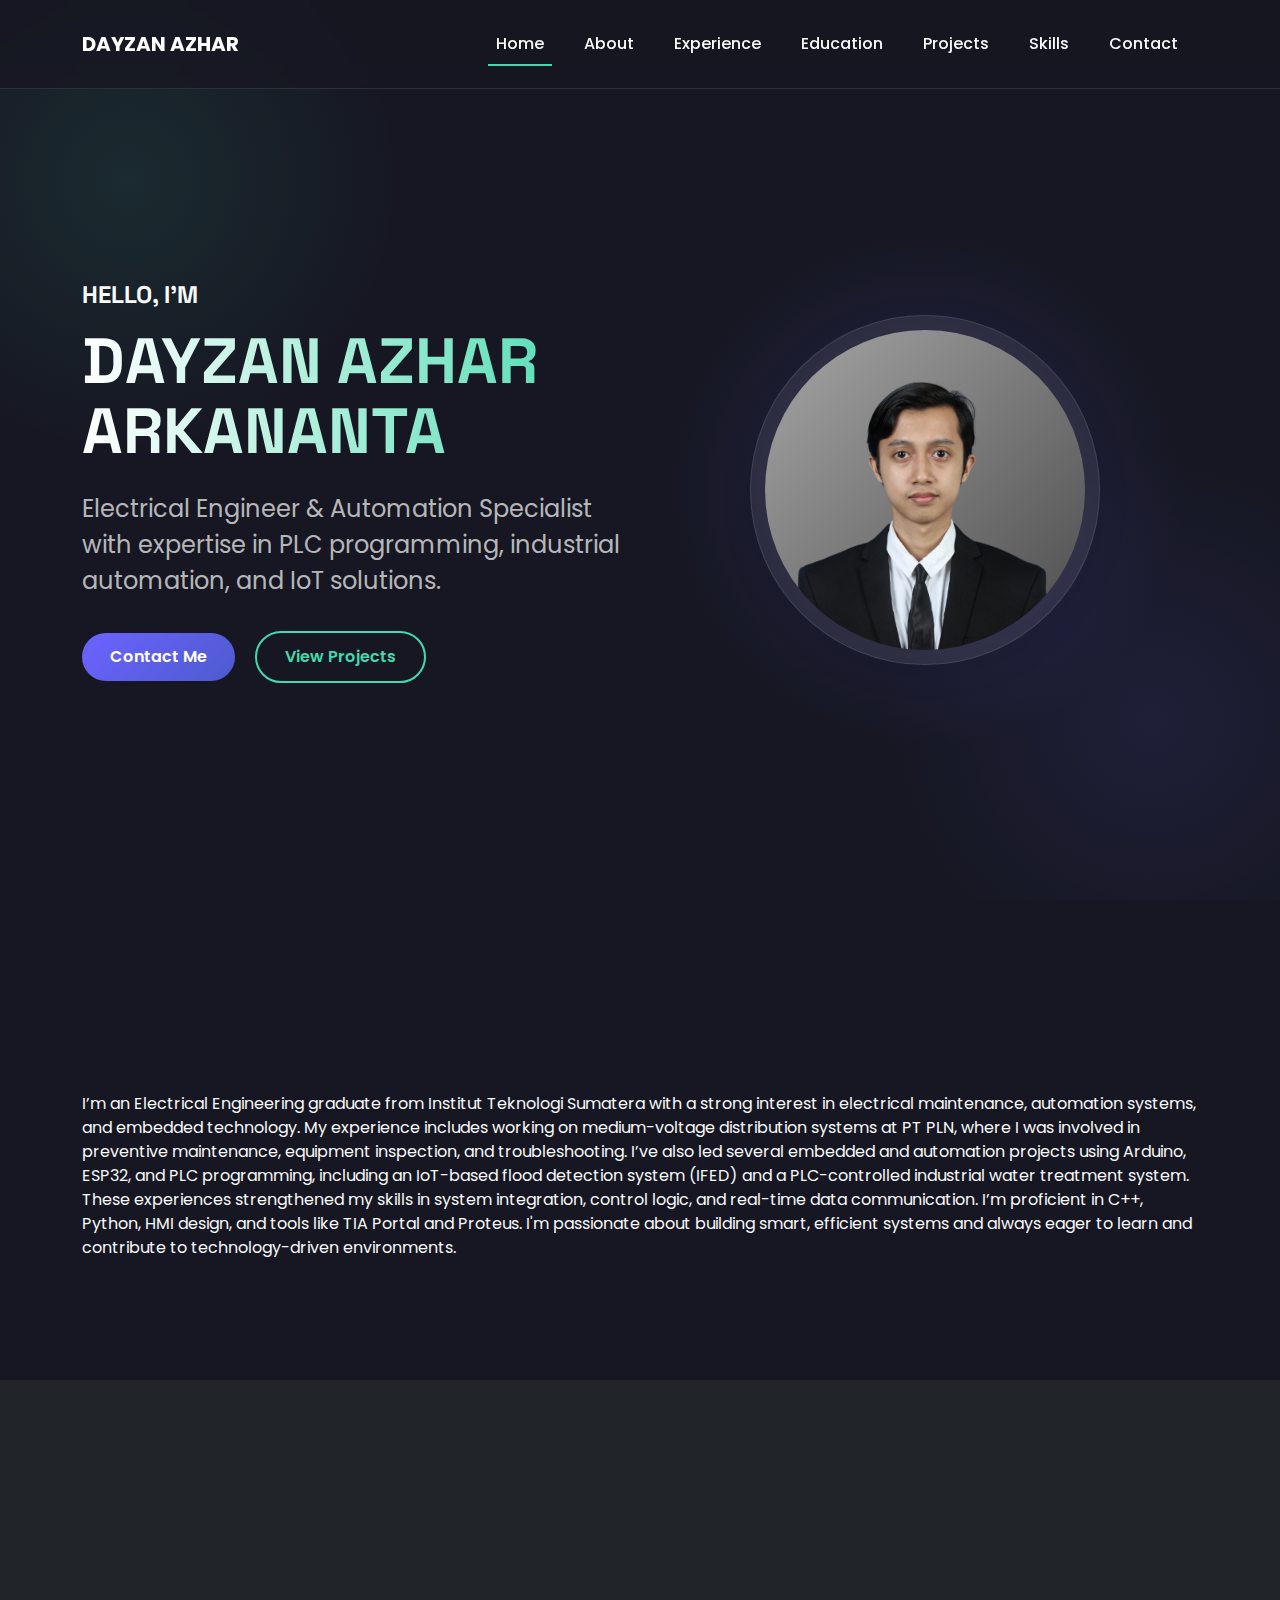
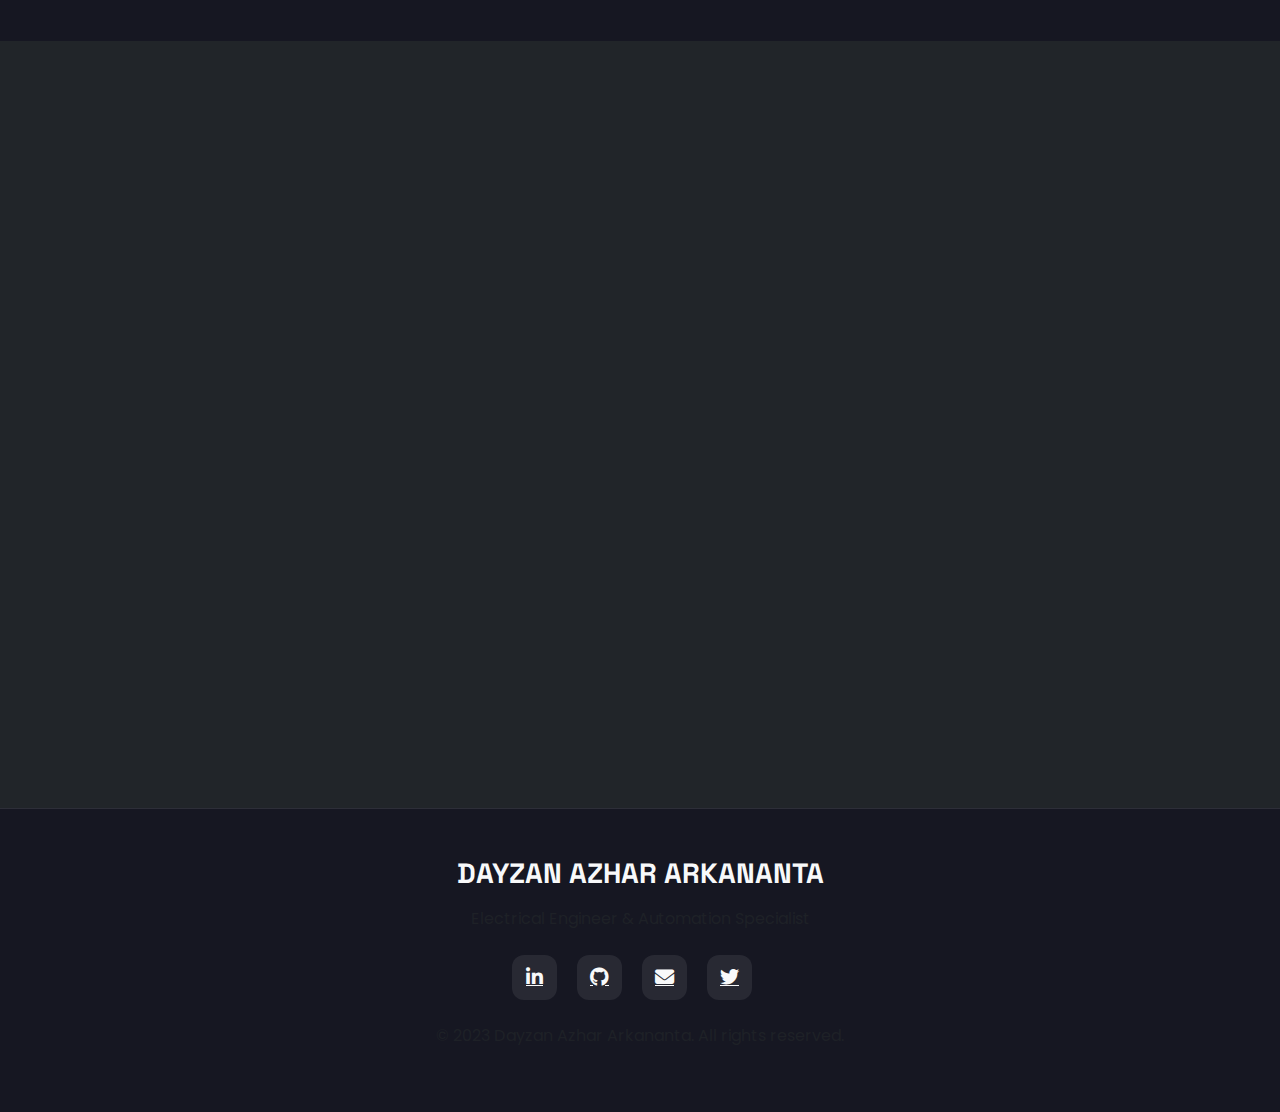
<file: index.html>
<!DOCTYPE html>
<html lang="en">

<head>
    <meta charset="UTF-8">
    <meta name="viewport" content="width=device-width, initial-scale=1.0">
    <title>Dayzan Azhar Arkananta | Electrical Maintenance Technician, Control Systems & Automation, and Embedded
        Systems Engineer</title>
    <!-- Bootstrap CSS -->
    <link href="https://cdn.jsdelivr.net/npm/bootstrap@5.3.0/dist/css/bootstrap.min.css" rel="stylesheet">
    <!-- Font Awesome -->
    <link rel="stylesheet" href="https://cdnjs.cloudflare.com/ajax/libs/font-awesome/6.4.0/css/all.min.css">
    <!-- Google Fonts -->
    <link
        href="https://fonts.googleapis.com/css2?family=Poppins:wght@300;400;500;600;700&family=Space+Grotesk:wght@400;500;700&display=swap"
        rel="stylesheet">
    <link rel="stylesheet" href="style.css">
</head>

<body>
    <!-- Navigation -->
    <nav class="navbar navbar-expand-lg navbar-dark fixed-top">
        <div class="container">
            <a class="navbar-brand fw-bold" href="#">DAYZAN <span class="text-accent">AZHAR</span></a>
            <button class="navbar-toggler" type="button" data-bs-toggle="collapse" data-bs-target="#navbarNav">
                <span class="navbar-toggler-icon"></span>
            </button>
            <div class="collapse navbar-collapse" id="navbarNav">
                <ul class="navbar-nav ms-auto">
                    <li class="nav-item">
                        <a class="nav-link active" href="#home">Home</a>
                    </li>
                    <li class="nav-item">
                        <a class="nav-link" href="#about">About</a>
                    </li>
                    <li class="nav-item">
                        <a class="nav-link" href="#experience">Experience</a>
                    </li>
                    <li class="nav-item">
                        <a class="nav-link" href="#education">Education</a>
                    </li>
                    <li class="nav-item">
                        <a class="nav-link" href="#projects">Projects</a>
                    </li>
                    <li class="nav-item">
                        <a class="nav-link" href="#skills">Skills</a>
                    </li>
                    <li class="nav-item">
                        <a class="nav-link" href="#contact">Contact</a>
                    </li>
                </ul>
            </div>
        </div>
    </nav>

    <!-- Hero Section -->
    <section id="home" class="hero-section">
        <div class="container">
            <div class="row align-items-center">
                <div class="col-lg-6">
                    <div class="hero-content">
                        <h4 class="text-accent mb-3">HELLO, I'M</h4>
                        <h1 class="hero-title">DAYZAN AZHAR ARKANANTA</h1>
                        <p class="hero-subtitle">Electrical Engineer & Automation Specialist with expertise in PLC
                            programming, industrial automation, and IoT solutions.</p>
                        <div class="hero-btns">
                            <a href="#contact" class="btn btn-primary">Contact Me</a>
                            <a href="#projects" class="btn btn-outline-light">View Projects</a>
                        </div>
                    </div>
                </div>
                <div class="col-lg-6 d-flex justify-content-center">
                    <div class="hero-img">
                        <div class="glass"
                            style="width: 350px; height: 350px; border-radius: 50%; display: flex; align-items: center; justify-content: center; overflow: hidden;">
                            <div
                                style="width: 320px; height: 320px; background: url('foto/profil.png') center/cover; border-radius: 50%;">
                            </div>
                        </div>
                    </div>
                </div>
            </div>
        </div>
    </section>

    <!-- About Section -->
    <section id="about" class="section">
        <div class="container">
            <h2 class="section-title fade-in">About Me</h2>
            <div class="row">
                <div class="col-lg-12 mb-5 mb-lg-0">
                    <p class="mb-4">I’m an Electrical Engineering graduate from Institut Teknologi Sumatera with a
                        strong interest in electrical maintenance, automation systems, and embedded technology. My
                        experience includes working on medium-voltage distribution systems at PT PLN, where I was
                        involved in preventive maintenance, equipment inspection, and troubleshooting.

                        I’ve also led several embedded and automation projects using Arduino, ESP32, and PLC
                        programming, including an IoT-based flood detection system (IFED) and a PLC-controlled
                        industrial water treatment system. These experiences strengthened my skills in system
                        integration, control logic, and real-time data communication.

                        I’m proficient in C++, Python, HMI design, and tools like TIA Portal and Proteus. I'm passionate
                        about building smart, efficient systems and always eager to learn and contribute to
                        technology-driven environments.
                    </p>
                </div>
            </div>
        </div>
    </section>

    <!-- Experience Section -->
    <section id="experience" class="section bg-dark">
        <div class="container">
            <h2 class="section-title fade-in">Professional Experience</h2>
            <div class="experience-container">
                <!-- Experience 1 -->
                <div class="fade-in">
                    <div class="glass experience-card card-3d">
                        <img src="foto/prima_pakuan.jpg" alt="PT PLN" class="experience-img">
                        <div class="experience-body">
                            <h3 class="text-accent">Electricity Distribution Staff (Internship)</h3>
                            <p class="experience-date text-accent">Jun 2022 - Jul 2022</p>
                            <h4>PT PLN (PERSERO) ULP Prima Pakuan</h4>
                            <ul class="mt-3">
                                <li>Assisted in preventive and corrective maintenance of medium-voltage (20 kV) power
                                    systems</li>
                                <li>Participated in project implementation phases such as installation, trial, and
                                    commissioning</li>
                                <li>Conducted detailed electrical troubleshooting and system calibration</li>
                            </ul>
                        </div>
                    </div>
                </div>

                <!-- Experience 2 -->
                <div class="fade-in">
                    <div class="glass experience-card card-3d">
                        <img src="foto/PJU.JPG" alt="PT PLN" class="experience-img">
                        <div class="experience-body">
                            <h3 class="text-accent">Surveyor Consultant</h3>
                            <p class="experience-date text-accent">Jun 2023 - Aug 2023</p>
                            <h4>PT PLN (PERSERO) UP3 Tanjung Karang</h4>
                            <ul class="mt-3">
                                <li>Inspected and documented over 100 electrical infrastructures daily</li>
                                <li>Performed data analysis using Microsoft Excel to assess energy consumption</li>
                                <li>Worked within cross-functional teams to support system upgrades</li>
                            </ul>
                        </div>
                    </div>
                </div>
            </div>
        </div>
    </section>

    <!-- Education Section -->
    <section id="education" class="section">
        <div class="container">
            <h2 class="section-title fade-in">Education</h2>
            <div class="education-container">
                <!-- Education 1 -->
                <div class="fade-in">
                    <div class="glass education-card card-3d">
                        <img src="foto/sidang_TA.jpg" alt="Institut Teknologi Sumatera" class="education-img">
                        <div class="education-body">
                            <h3 class="text-accent">Bachelor of Electrical Engineering</h3>
                            <h4>Institut Teknologi Sumatera</h4>
                            <p class="mt-3"><i class="fas fa-graduation-cap me-2"></i>GPA: 3.20/4.00</p>
                            <p class="mb-0"><strong>Final Project:</strong> Analysis of Data Communication Efficiency in
                                Integrated Flood Early Detection (IFED) Based on Telegram</p>
                        </div>
                    </div>
                </div>

                <!-- Education 2 -->
                <div class="fade-in">
                    <div class="glass education-card card-3d">
                        <img src="foto/udemy logo.png" alt="Electrical Engineering" class="education-img">
                        <div class="education-body">
                            <h3 class="text-accent">Online Courses:</h3>
                            <li class="mb-3 d-flex align-items-center">
                                <div class="me-3">
                                    <img src="foto/plc logo.webp" alt="PLC Certification" class="rounded-circle"
                                        style="width: 60px; height: 60px; object-fit: cover;">
                                </div>
                                <div>
                                    <h5 class="text-accent">PLC Fundamentals (Level 1)</h5>
                                    <p class="mb-0">Udemy</p>
                                </div>
                            </li>
                            <li class="mb-3 d-flex align-items-center">
                                <div class="me-3">
                                    <img src="foto/plc logo.webp" alt="TIA Portal Certification" class="rounded-circle"
                                        style="width: 60px; height: 60px; object-fit: cover;">
                                </div>
                                <div>
                                    <h5 class="text-accent">TIA Portal Master Project (Level 5)</h5>
                                    <p class="mb-0">Udemy</p>
                                </div>
                            </li>
                            <li class="d-flex align-items-center">
                                <div class="me-3">
                                    <img src="foto/maintainence logo.webp" alt="Electrical Maintenance Certification"
                                        class="rounded-circle" style="width: 60px; height: 60px; object-fit: cover;">
                                </div>
                                <div>
                                    <h5 class="text-accent">Electrical Equipment Maintenance, Testing & Troubleshooting
                                    </h5>
                                    <p class="mb-0">Udemy</p>
                                </div>
                            </li>
                        </div>
                    </div>
                </div>
            </div>
        </div>
    </section>

    <!-- Projects Section -->
    <section id="projects" class="section bg-dark">
        <div class="container">
            <h2 class="section-title fade-in">Featured Projects</h2>
            <div class="row g-4">
                <!-- Project 1 -->
                <div class="col-md-6 col-lg-4 fade-in">
                    <div class="project-card glass card-3d">
                        <div id="projectCarousel1" class="carousel slide" data-bs-ride="carousel">
                            <div class="carousel-indicators">
                                <button type="button" data-bs-target="#projectCarousel1" data-bs-slide-to="0"
                                    class="active"></button>
                                <button type="button" data-bs-target="#projectCarousel1" data-bs-slide-to="1"></button>
                                <button type="button" data-bs-target="#projectCarousel1" data-bs-slide-to="2"></button>
                            </div>
                            <div class="carousel-inner">
                                <div class="carousel-item active">
                                    <img src="foto/HMI_conveyor1.png" class="d-block w-100 project-img"
                                        alt="Conveyor System">
                                </div>
                                <div class="carousel-item">
                                    <img src="foto/HMI_conveyor2.png" class="d-block w-100 project-img"
                                        alt="Conveyor System Detail">
                                </div>
                                <div class="carousel-item">
                                    <img src="foto/HMI_conveyor3.png" class="d-block w-100 project-img"
                                        alt="Conveyor Control Panel">
                                </div>
                            </div>
                        </div>
                        <div class="project-content p-4">
                            <h3 class="text-accent">Automated Conveyor Control System</h3>
                            <div class="tech-tags mb-3">
                                <span class="tech-badge">PLC</span>
                                <span class="tech-badge">HMI</span>
                                <span class="tech-badge">Automation</span>
                            </div>
                            <p class="project-desc">Created a color and weight-based item sorting system using proximity
                                sensors, servo motors, and PLC logic. Visualized control system via HMI simulation.</p>
                            <a href="https://github.com/DayzanAzhar/Automation/blob/main/Automatic%20Conveyor%20System/README.md"
                                class="btn btn-sm btn-outline-accent mt-3">View Details</a>
                        </div>
                    </div>
                </div>

                <!-- Project 2 -->
                <div class="col-md-6 col-lg-4 fade-in">
                    <div class="project-card glass card-3d">
                        <div id="projectCarousel2" class="carousel slide" data-bs-ride="carousel">
                            <div class="carousel-indicators">
                                <button type="button" data-bs-target="#projectCarousel2" data-bs-slide-to="0"
                                    class="active"></button>
                                <button type="button" data-bs-target="#projectCarousel2" data-bs-slide-to="1"></button>
                                <button type="button" data-bs-target="#projectCarousel2" data-bs-slide-to="2"></button>
                            </div>
                            <div class="carousel-inner">
                                <div class="carousel-item active">
                                    <img src="foto/HMI_Water1.png" class="d-block w-100 project-img"
                                        alt="Water Treatment System">
                                </div>
                                <div class="carousel-item">
                                    <img src="foto/HMI_Water2.png" class="d-block w-100 project-img"
                                        alt="Water Treatment Panel">
                                </div>
                                <div class="carousel-item">
                                    <img src="foto/HMI_Water3.png" class="d-block w-100 project-img"
                                        alt="Water Treatment Panel">
                                </div>
                            </div>
                        </div>
                        <div class="project-content p-4">
                            <h3 class="text-accent">Water Treatment Control System</h3>
                            <div class="tech-tags mb-3">
                                <span class="tech-badge">PLC</span>
                                <span class="tech-badge">CX Programmer</span>
                                <span class="tech-badge">Sensors</span>
                            </div>
                            <p class="project-desc">Designed a PLC-based system to monitor and control pH levels,
                                chemical dosing, and tank levels using CX Programmer and CX Designer. Integrated HMI for
                                operator interaction and real-time visualization.</p>
                            <a href="https://github.com/DayzanAzhar/Automation/blob/main/Water%20Treatment%20Control%20System/README.md"
                                class="btn btn-sm btn-outline-accent mt-3">View Details</a>
                        </div>
                    </div>
                </div>

                <!-- Project 3 -->
                <div class="col-md-6 col-lg-4 fade-in">
                    <div class="project-card glass card-3d">
                        <div id="projectCarousel3" class="carousel slide" data-bs-ride="carousel">
                            <div class="carousel-indicators">
                                <button type="button" data-bs-target="#projectCarousel3" data-bs-slide-to="0"
                                    class="active"></button>
                                <button type="button" data-bs-target="#projectCarousel3" data-bs-slide-to="1"></button>
                                <button type="button" data-bs-target="#projectCarousel3" data-bs-slide-to="2"></button>
                            </div>
                            <div class="carousel-inner">
                                <div class="carousel-item active">
                                    <img src="foto/IFED1.jpg" class="d-block w-100 project-img"
                                        alt="Flood Detection System">
                                </div>
                                <div class="carousel-item">
                                    <img src="foto/IFED2.JPG" class="d-block w-100 project-img" alt="Flood Sensor">
                                </div>
                                <div class="carousel-item">
                                    <img src="foto/IFED3.jpg" class="d-block w-100 project-img" alt="Flood Monitoring">
                                </div>
                            </div>
                        </div>
                        <div class="project-content p-4">
                            <h3 class="text-accent">Flood Early Detection System</h3>
                            <div class="tech-tags mb-3">
                                <span class="tech-badge">Arduino</span>
                                <span class="tech-badge">IoT</span>
                                <span class="tech-badge">Telegram API</span>
                            </div>
                            <p class="project-desc">Developed a smart flood monitoring prototype using ESP32, ultrasonic
                                sensors, and Telegram API. Focused on data transmission efficiency and power
                                consumption. Enabled remote monitoring with real-time alerts. Ideal for rural or
                                disaster-prone areas.</p>
                            <a href="https://github.com/DayzanAzhar/Automation/blob/main/Water%20Treatment%20Control%20System/README.md"
                                class="btn btn-sm btn-outline-accent mt-3">View Details</a>
                        </div>
                    </div>
                </div>
            </div>

            <div class="text-center mt-5 fade-in">
                <a href="https://github.com/DayzanAzhar/Automation" target="_blank" class="btn btn-primary">
                    <i class="fab fa-github me-2"></i>View All Projects on GitHub
                </a>
            </div>
        </div>
    </section>

    <!-- Skills Section -->
    <section id="skills" class="section">
        <div class="container">
            <h2 class="section-title fade-in">Skills & Expertise</h2>
            <div class="row">
                <!-- Technical Skills -->
                <div class="col-md-4 mb-4 fade-in">
                    <div class="glass skill-category card-3d">
                        <h3 class="text-accent mb-4"><i class="fas fa-cogs me-2"></i>Technical Skills</h3>
                        <div class="skill-item">
                            <div class="skill-name">
                                <span>PLC Programming</span>
                                <span>95%</span>
                            </div>
                            <div class="skill-bar">
                                <div class="skill-progress" style="width: 95%"></div>
                            </div>
                        </div>
                        <div class="skill-item">
                            <div class="skill-name">
                                <span>Industrial Automation</span>
                                <span>90%</span>
                            </div>
                            <div class="skill-bar">
                                <div class="skill-progress" style="width: 90%"></div>
                            </div>
                        </div>
                        <div class="skill-item">
                            <div class="skill-name">
                                <span>Electronic Troubleshooting</span>
                                <span>92%</span>
                            </div>
                            <div class="skill-bar">
                                <div class="skill-progress" style="width: 92%"></div>
                            </div>
                        </div>
                        <div class="skill-item">
                            <div class="skill-name">
                                <span>HMI Design</span>
                                <span>88%</span>
                            </div>
                            <div class="skill-bar">
                                <div class="skill-progress" style="width: 88%"></div>
                            </div>
                        </div>
                    </div>
                </div>

                <!-- Tools & Technologies -->
                <div class="col-md-4 mb-4 fade-in">
                    <div class="glass skill-category card-3d">
                        <h3 class="text-accent mb-4"><i class="fas fa-tools me-2"></i>Tools & Technologies</h3>
                        <div class="skill-item">
                            <div class="skill-name">
                                <span>CX Programmer</span>
                                <span>90%</span>
                            </div>
                            <div class="skill-bar">
                                <div class="skill-progress" style="width: 90%"></div>
                            </div>
                        </div>
                        <div class="skill-item">
                            <div class="skill-name">
                                <span>TIA Portal</span>
                                <span>85%</span>
                            </div>
                            <div class="skill-bar">
                                <div class="skill-progress" style="width: 85%"></div>
                            </div>
                        </div>
                        <div class="skill-item">
                            <div class="skill-name">
                                <span>Arduino IDE</span>
                                <span>88%</span>
                            </div>
                            <div class="skill-bar">
                                <div class="skill-progress" style="width: 88%"></div>
                            </div>
                        </div>
                        <div class="skill-item">
                            <div class="skill-name">
                                <span>Python/C++</span>
                                <span>80%</span>
                            </div>
                            <div class="skill-bar">
                                <div class="skill-progress" style="width: 80%"></div>
                            </div>
                        </div>
                    </div>
                </div>

                <!-- Soft Skills -->
                <div class="col-md-4 mb-4 fade-in">
                    <div class="glass skill-category card-3d">
                        <h3 class="text-accent mb-4"><i class="fas fa-brain me-2"></i>Soft Skills</h3>
                        <div class="skill-item">
                            <div class="skill-name">
                                <span>Leadership</span>
                                <span>92%</span>
                            </div>
                            <div class="skill-bar">
                                <div class="skill-progress" style="width: 92%"></div>
                            </div>
                        </div>
                        <div class="skill-item">
                            <div class="skill-name">
                                <span>Problem Solving</span>
                                <span>95%</span>
                            </div>
                            <div class="skill-bar">
                                <div class="skill-progress" style="width: 95%"></div>
                            </div>
                        </div>
                        <div class="skill-item">
                            <div class="skill-name">
                                <span>Teamwork</span>
                                <span>90%</span>
                            </div>
                            <div class="skill-bar">
                                <div class="skill-progress" style="width: 90%"></div>
                            </div>
                        </div>
                        <div class="skill-item">
                            <div class="skill-name">
                                <span>Adaptability</span>
                                <span>93%</span>
                            </div>
                            <div class="skill-bar">
                                <div class="skill-progress" style="width: 93%"></div>
                            </div>
                        </div>
                    </div>
                </div>
            </div>
        </div>
    </section>

    <!-- Contact Section -->
    <section id="contact" class="section bg-dark">
        <div class="container">
            <h2 class="section-title fade-in">Get In Touch</h2>
            <div class="row">
                <div class="col-lg-12 mb-5 mb-lg-0 fade-in">
                    <div class="glass contact-info card-3d">
                        <h3 class="text-accent mb-4 text-center">Contact Information</h3>
                        <div class="row">
                            <!-- Kolom Kiri -->
                            <div class="col-md-6">
                                <div class="contact-item">
                                    <div class="contact-icon">
                                        <i class="fas fa-map-marker-alt"></i>
                                    </div>
                                    <div>
                                        <h5>Location</h5>
                                        <p>Depok, Indonesia</p>
                                    </div>
                                </div>
                                <div class="contact-item">
                                    <div class="contact-icon">
                                        <i class="fas fa-envelope"></i>
                                    </div>
                                    <div>
                                        <h5>Email</h5>
                                        <p>dayzan1906@gmail.com</p>
                                    </div>
                                </div>
                            </div>

                            <!-- Kolom Kanan -->
                            <div class="col-md-6">
                                <div class="contact-item">
                                    <div class="contact-icon">
                                        <i class="fas fa-phone"></i>
                                    </div>
                                    <div>
                                        <h5>Phone</h5>
                                        <p>+62 812-8262-2981</p>
                                    </div>
                                </div>
                                <div class="contact-item">
                                    <div class="contact-icon">
                                        <i class="fab fa-linkedin-in"></i>
                                    </div>
                                    <div>
                                        <h5>LinkedIn</h5>
                                        <a href="https://linkedin.com/in/dayzan-azhar-arkananta" target="_blank"
                                            class="text-white">
                                            linkedin.com/in/dayzan-azhar-arkananta
                                        </a>
                                    </div>
                                </div>
                            </div>
                        </div>
                    </div>
                </div>
            </div>
        </div>
    </section>

    <!-- Footer -->
    <footer class="text-center">
        <div class="container">
            <div class="mb-4">
                <h3 class="mb-3">DAYZAN AZHAR ARKANANTA</h3>
                <p class="text-muted">Electrical Engineer & Automation Specialist</p>
            </div>
            <div class="social-links mb-4">
                <a href="https://linkedin.com/in/dayzan-azhar-arkananta" target="_blank"><i
                        class="fab fa-linkedin-in"></i></a>
                <a href="https://github.com/DayzanAzhar/Automation" target="_blank"><i class="fab fa-github"></i></a>
                <a href="mailto:dayzan1906@gmail.com"><i class="fas fa-envelope"></i></a>
                <a href="#"><i class="fab fa-twitter"></i></a>
            </div>
            <p class="text-muted">&copy; 2023 Dayzan Azhar Arkananta. All rights reserved.</p>
        </div>
    </footer>

    <!-- Bootstrap JS -->
    <script src="https://cdn.jsdelivr.net/npm/bootstrap@5.3.0/dist/js/bootstrap.bundle.min.js"></script>
    <script src="script.js"></script>
</body>

</html>
</file>
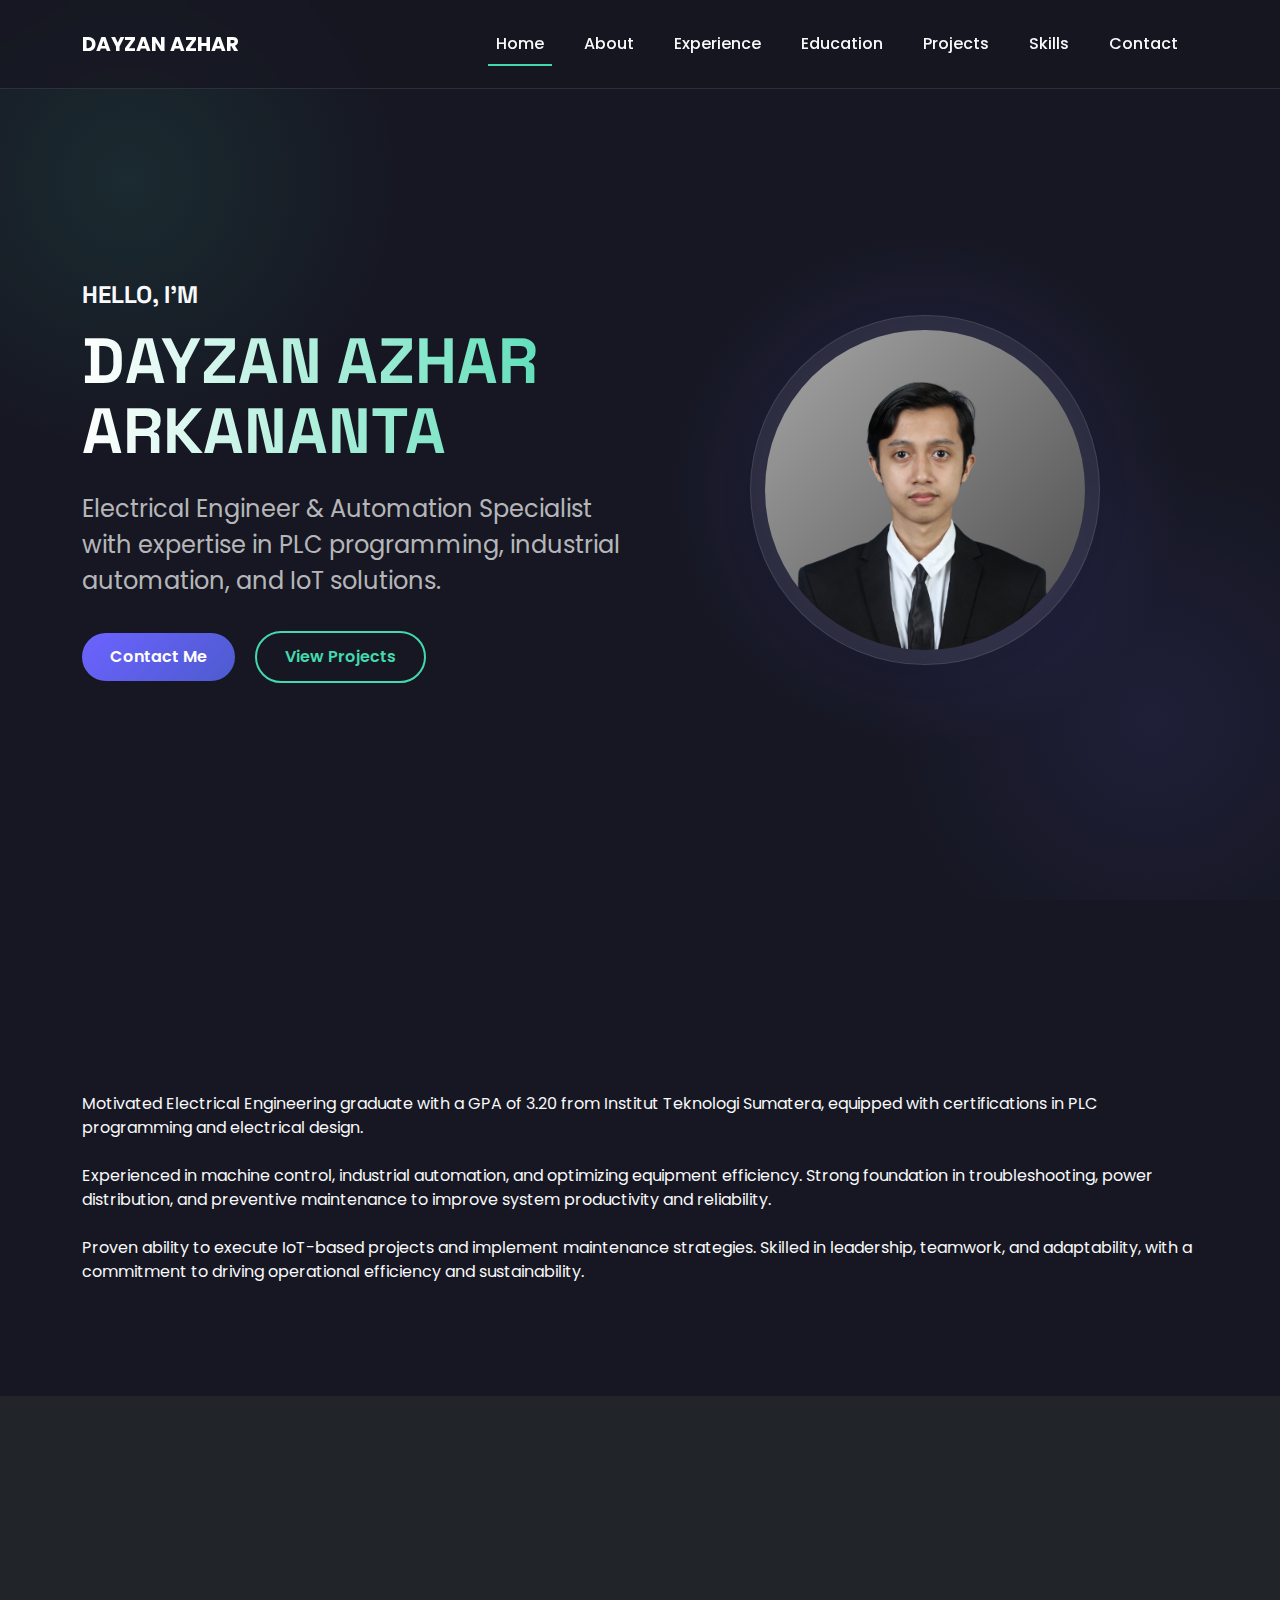
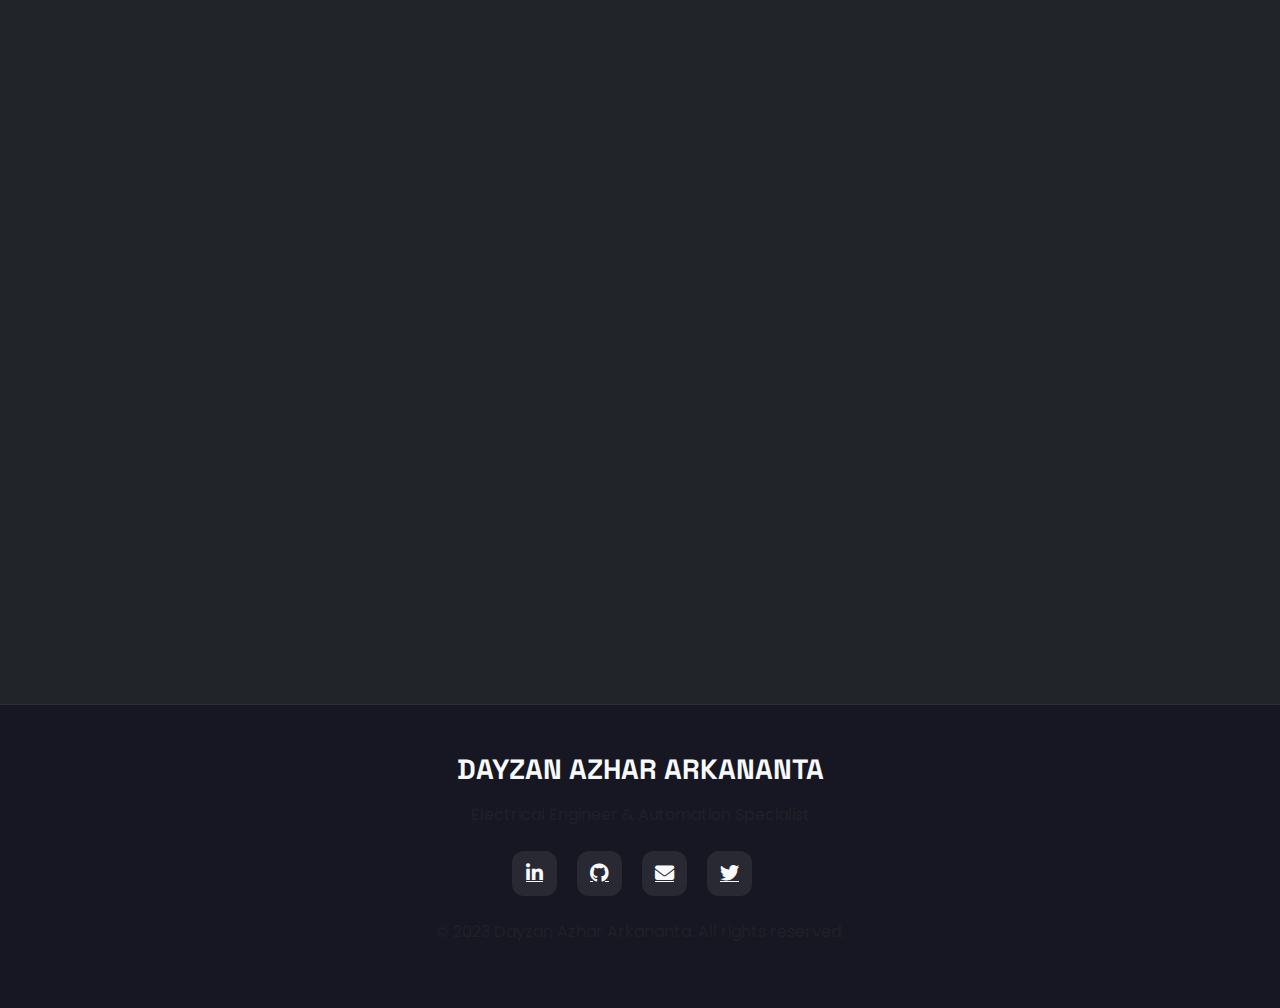
<file: main.html>
<!DOCTYPE html>
<html lang="en">

<head>
    <meta charset="UTF-8">
    <meta name="viewport" content="width=device-width, initial-scale=1.0">
    <title>Dayzan Azhar Arkananta | Electrical Maintenance Technician, Control Systems & Automation, and Embedded
        Systems Engineer</title>
    <!-- Bootstrap CSS -->
    <link href="https://cdn.jsdelivr.net/npm/bootstrap@5.3.0/dist/css/bootstrap.min.css" rel="stylesheet">
    <!-- Font Awesome -->
    <link rel="stylesheet" href="https://cdnjs.cloudflare.com/ajax/libs/font-awesome/6.4.0/css/all.min.css">
    <!-- Google Fonts -->
    <link
        href="https://fonts.googleapis.com/css2?family=Poppins:wght@300;400;500;600;700&family=Space+Grotesk:wght@400;500;700&display=swap"
        rel="stylesheet">
    <link rel="stylesheet" href="style.css">
</head>

<body>
    <!-- Navigation -->
    <nav class="navbar navbar-expand-lg navbar-dark fixed-top">
        <div class="container">
            <a class="navbar-brand fw-bold" href="#">DAYZAN <span class="text-accent">AZHAR</span></a>
            <button class="navbar-toggler" type="button" data-bs-toggle="collapse" data-bs-target="#navbarNav">
                <span class="navbar-toggler-icon"></span>
            </button>
            <div class="collapse navbar-collapse" id="navbarNav">
                <ul class="navbar-nav ms-auto">
                    <li class="nav-item">
                        <a class="nav-link active" href="#home">Home</a>
                    </li>
                    <li class="nav-item">
                        <a class="nav-link" href="#about">About</a>
                    </li>
                    <li class="nav-item">
                        <a class="nav-link" href="#experience">Experience</a>
                    </li>
                    <li class="nav-item">
                        <a class="nav-link" href="#education">Education</a>
                    </li>
                    <li class="nav-item">
                        <a class="nav-link" href="#projects">Projects</a>
                    </li>
                    <li class="nav-item">
                        <a class="nav-link" href="#skills">Skills</a>
                    </li>
                    <li class="nav-item">
                        <a class="nav-link" href="#contact">Contact</a>
                    </li>
                </ul>
            </div>
        </div>
    </nav>

    <!-- Hero Section -->
    <section id="home" class="hero-section">
        <div class="container">
            <div class="row align-items-center">
                <div class="col-lg-6">
                    <div class="hero-content">
                        <h4 class="text-accent mb-3">HELLO, I'M</h4>
                        <h1 class="hero-title">DAYZAN AZHAR ARKANANTA</h1>
                        <p class="hero-subtitle">Electrical Engineer & Automation Specialist with expertise in PLC
                            programming, industrial automation, and IoT solutions.</p>
                        <div class="hero-btns">
                            <a href="#contact" class="btn btn-primary">Contact Me</a>
                            <a href="#projects" class="btn btn-outline-light">View Projects</a>
                        </div>
                    </div>
                </div>
                <div class="col-lg-6 d-flex justify-content-center">
                    <div class="hero-img">
                        <div class="glass"
                            style="width: 350px; height: 350px; border-radius: 50%; display: flex; align-items: center; justify-content: center; overflow: hidden;">
                            <div
                                style="width: 320px; height: 320px; background: url('foto/profil.png') center/cover; border-radius: 50%;">
                            </div>
                        </div>
                    </div>
                </div>
            </div>
        </div>
    </section>

    <!-- About Section -->
    <section id="about" class="section">
        <div class="container">
            <h2 class="section-title fade-in">About Me</h2>
            <div class="row">
                <div class="col-lg-12 mb-5 mb-lg-0">
                    <p class="mb-4">Motivated Electrical Engineering graduate with a GPA of 3.20 from Institut
                        Teknologi Sumatera, equipped with certifications in PLC programming and electrical design.
                    </p>
                    <p class="mb-4">Experienced in machine control, industrial automation, and optimizing equipment
                        efficiency. Strong foundation in troubleshooting, power distribution, and preventive
                        maintenance to improve system productivity and reliability.</p>
                    <p>Proven ability to execute IoT-based projects and implement maintenance strategies. Skilled in
                        leadership, teamwork, and adaptability, with a commitment to driving operational efficiency
                        and sustainability.</p>
                </div>
            </div>
        </div>
    </section>

    <!-- Experience Section -->
    <section id="experience" class="section bg-dark">
        <div class="container">
            <h2 class="section-title fade-in">Professional Experience</h2>
            <div class="experience-container">
                <!-- Experience 1 -->
                <div class="fade-in">
                    <div class="glass experience-card card-3d">
                        <img src="foto/prima_pakuan.jpg" alt="PT PLN" class="experience-img">
                        <div class="experience-body">
                            <h3 class="text-accent">Electricity Distribution Staff (Internship)</h3>
                            <p class="experience-date text-accent">Jun 2022 - Jul 2022</p>
                            <h4>PT PLN (PERSERO) ULP Prima Pakuan</h4>
                            <ul class="mt-3">
                                <li>Assisted in preventive and corrective maintenance of medium-voltage (20 kV) power
                                    systems</li>
                                <li>Participated in project implementation phases such as installation, trial, and
                                    commissioning</li>
                                <li>Conducted detailed electrical troubleshooting and system calibration</li>
                            </ul>
                        </div>
                    </div>
                </div>

                <!-- Experience 2 -->
                <div class="fade-in">
                    <div class="glass experience-card card-3d">
                        <img src="foto/PJU.JPG" alt="PT PLN" class="experience-img">
                        <div class="experience-body">
                            <h3 class="text-accent">Surveyor Consultant</h3>
                            <p class="experience-date text-accent">Jun 2023 - Aug 2023</p>
                            <h4>PT PLN (PERSERO) UP3 Tanjung Karang</h4>
                            <ul class="mt-3">
                                <li>Inspected and documented over 100 electrical infrastructures daily</li>
                                <li>Performed data analysis using Microsoft Excel to assess energy consumption</li>
                                <li>Worked within cross-functional teams to support system upgrades</li>
                            </ul>
                        </div>
                    </div>
                </div>
            </div>
        </div>
    </section>

    <!-- Education Section -->
    <section id="education" class="section">
        <div class="container">
            <h2 class="section-title fade-in">Education</h2>
            <div class="education-container">
                <!-- Education 1 -->
                <div class="fade-in">
                    <div class="glass education-card card-3d">
                        <img src="foto/sidang_TA.jpg" alt="Institut Teknologi Sumatera" class="education-img">
                        <div class="education-body">
                            <h3 class="text-accent">Bachelor of Electrical Engineering</h3>
                            <h4>Institut Teknologi Sumatera</h4>
                            <p class="mt-3"><i class="fas fa-graduation-cap me-2"></i>GPA: 3.20/4.00</p>
                            <p class="mb-0"><strong>Final Project:</strong> Analysis of Data Communication Efficiency in
                                Integrated Flood Early Detection (IFED) Based on Telegram</p>
                        </div>
                    </div>
                </div>

                <!-- Education 2 -->
                <div class="fade-in">
                    <div class="glass education-card card-3d">
                        <img src="foto/udemy logo.png" alt="Electrical Engineering" class="education-img">
                        <div class="education-body">
                            <h3 class="text-accent">Online Courses:</h3>
                            <li class="mb-3 d-flex align-items-center">
                                <div class="me-3">
                                    <img src="foto/plc logo.webp" alt="PLC Certification" class="rounded-circle"
                                        style="width: 60px; height: 60px; object-fit: cover;">
                                </div>
                                <div>
                                    <h5 class="text-accent">PLC Fundamentals (Level 1)</h5>
                                    <p class="mb-0">Udemy</p>
                                </div>
                            </li>
                            <li class="mb-3 d-flex align-items-center">
                                <div class="me-3">
                                    <img src="foto/plc logo.webp" alt="TIA Portal Certification" class="rounded-circle"
                                        style="width: 60px; height: 60px; object-fit: cover;">
                                </div>
                                <div>
                                    <h5 class="text-accent">TIA Portal Master Project (Level 5)</h5>
                                    <p class="mb-0">Udemy</p>
                                </div>
                            </li>
                            <li class="d-flex align-items-center">
                                <div class="me-3">
                                    <img src="foto/maintainence logo.webp" alt="Electrical Maintenance Certification"
                                        class="rounded-circle" style="width: 60px; height: 60px; object-fit: cover;">
                                </div>
                                <div>
                                    <h5 class="text-accent">Electrical Equipment Maintenance, Testing & Troubleshooting
                                    </h5>
                                    <p class="mb-0">Udemy</p>
                                </div>
                            </li>
                        </div>
                    </div>
                </div>
            </div>
        </div>
    </section>

    <!-- Projects Section -->
    <section id="projects" class="section bg-dark">
        <div class="container">
            <h2 class="section-title fade-in">Featured Projects</h2>
            <div class="row g-4">
                <!-- Project 1 -->
                <div class="col-md-6 col-lg-4 fade-in">
                    <div class="project-card glass card-3d">
                        <div id="projectCarousel1" class="carousel slide" data-bs-ride="carousel">
                            <div class="carousel-indicators">
                                <button type="button" data-bs-target="#projectCarousel1" data-bs-slide-to="0"
                                    class="active"></button>
                                <button type="button" data-bs-target="#projectCarousel1" data-bs-slide-to="1"></button>
                                <button type="button" data-bs-target="#projectCarousel1" data-bs-slide-to="2"></button>
                            </div>
                            <div class="carousel-inner">
                                <div class="carousel-item active">
                                    <img src="foto/HMI_conveyor1.png" class="d-block w-100 project-img"
                                        alt="Conveyor System">
                                </div>
                                <div class="carousel-item">
                                    <img src="foto/HMI_conveyor2.png" class="d-block w-100 project-img"
                                        alt="Conveyor System Detail">
                                </div>
                                <div class="carousel-item">
                                    <img src="foto/HMI_conveyor3.png" class="d-block w-100 project-img"
                                        alt="Conveyor Control Panel">
                                </div>
                            </div>
                        </div>
                        <div class="project-content p-4">
                            <h3 class="text-accent">Automated Conveyor Control System</h3>
                            <div class="tech-tags mb-3">
                                <span class="tech-badge">PLC</span>
                                <span class="tech-badge">HMI</span>
                                <span class="tech-badge">Automation</span>
                            </div>
                            <p class="project-desc">PLC-based conveyor system with color/weight sorting capabilities.
                            </p>
                            <a href="https://github.com/DayzanAzhar/Automation/blob/main/Automatic%20Conveyor%20System/README.md"
                                class="btn btn-sm btn-outline-accent mt-3">View Details</a>
                        </div>
                    </div>
                </div>

                <!-- Project 2 -->
                <div class="col-md-6 col-lg-4 fade-in">
                    <div class="project-card glass card-3d">
                        <div id="projectCarousel2" class="carousel slide" data-bs-ride="carousel">
                            <div class="carousel-indicators">
                                <button type="button" data-bs-target="#projectCarousel2" data-bs-slide-to="0"
                                    class="active"></button>
                                <button type="button" data-bs-target="#projectCarousel2" data-bs-slide-to="1"></button>
                                <button type="button" data-bs-target="#projectCarousel2" data-bs-slide-to="2"></button>
                            </div>
                            <div class="carousel-inner">
                                <div class="carousel-item active">
                                    <img src="foto/HMI_Water1.png" class="d-block w-100 project-img"
                                        alt="Water Treatment System">
                                </div>
                                <div class="carousel-item">
                                    <img src="foto/HMI_Water2.png" class="d-block w-100 project-img"
                                        alt="Water Treatment Panel">
                                </div>
                                <div class="carousel-item">
                                    <img src="foto/HMI_Water3.png" class="d-block w-100 project-img"
                                        alt="Water Treatment Panel">
                                </div>
                            </div>
                        </div>
                        <div class="project-content p-4">
                            <h3 class="text-accent">Water Treatment Control System</h3>
                            <div class="tech-tags mb-3">
                                <span class="tech-badge">PLC</span>
                                <span class="tech-badge">CX Programmer</span>
                                <span class="tech-badge">Sensors</span>
                            </div>
                            <p class="project-desc">Automated chemical dosing system with precise pH regulation.</p>
                            <a href="https://github.com/DayzanAzhar/Automation/blob/main/Water%20Treatment%20Control%20System/README.md"
                                class="btn btn-sm btn-outline-accent mt-3">View Details</a>
                        </div>
                    </div>
                </div>

                <!-- Project 3 -->
                <div class="col-md-6 col-lg-4 fade-in">
                    <div class="project-card glass card-3d">
                        <div id="projectCarousel3" class="carousel slide" data-bs-ride="carousel">
                            <div class="carousel-indicators">
                                <button type="button" data-bs-target="#projectCarousel3" data-bs-slide-to="0"
                                    class="active"></button>
                                <button type="button" data-bs-target="#projectCarousel3" data-bs-slide-to="1"></button>
                                <button type="button" data-bs-target="#projectCarousel3" data-bs-slide-to="2"></button>
                            </div>
                            <div class="carousel-inner">
                                <div class="carousel-item active">
                                    <img src="foto/IFED1.jpg" class="d-block w-100 project-img"
                                        alt="Flood Detection System">
                                </div>
                                <div class="carousel-item">
                                    <img src="foto/IFED2.JPG" class="d-block w-100 project-img" alt="Flood Sensor">
                                </div>
                                <div class="carousel-item">
                                    <img src="foto/IFED3.jpg" class="d-block w-100 project-img" alt="Flood Monitoring">
                                </div>
                            </div>
                        </div>
                        <div class="project-content p-4">
                            <h3 class="text-accent">Flood Early Detection System</h3>
                            <div class="tech-tags mb-3">
                                <span class="tech-badge">Arduino</span>
                                <span class="tech-badge">IoT</span>
                                <span class="tech-badge">Telegram API</span>
                            </div>
                            <p class="project-desc">IoT-based flood detection with real-time Telegram alerts.</p>
                            <a href="https://github.com/DayzanAzhar/Automation/blob/main/Water%20Treatment%20Control%20System/README.md"
                                class="btn btn-sm btn-outline-accent mt-3">View Details</a>
                        </div>
                    </div>
                </div>
            </div>

            <div class="text-center mt-5 fade-in">
                <a href="https://github.com/DayzanAzhar/Automation" target="_blank" class="btn btn-primary">
                    <i class="fab fa-github me-2"></i>View All Projects on GitHub
                </a>
            </div>
        </div>
    </section>

    <!-- Skills Section -->
    <section id="skills" class="section">
        <div class="container">
            <h2 class="section-title fade-in">Skills & Expertise</h2>
            <div class="row">
                <!-- Technical Skills -->
                <div class="col-md-4 mb-4 fade-in">
                    <div class="glass skill-category card-3d">
                        <h3 class="text-accent mb-4"><i class="fas fa-cogs me-2"></i>Technical Skills</h3>
                        <div class="skill-item">
                            <div class="skill-name">
                                <span>PLC Programming</span>
                                <span>95%</span>
                            </div>
                            <div class="skill-bar">
                                <div class="skill-progress" style="width: 95%"></div>
                            </div>
                        </div>
                        <div class="skill-item">
                            <div class="skill-name">
                                <span>Industrial Automation</span>
                                <span>90%</span>
                            </div>
                            <div class="skill-bar">
                                <div class="skill-progress" style="width: 90%"></div>
                            </div>
                        </div>
                        <div class="skill-item">
                            <div class="skill-name">
                                <span>Electronic Troubleshooting</span>
                                <span>92%</span>
                            </div>
                            <div class="skill-bar">
                                <div class="skill-progress" style="width: 92%"></div>
                            </div>
                        </div>
                        <div class="skill-item">
                            <div class="skill-name">
                                <span>HMI Design</span>
                                <span>88%</span>
                            </div>
                            <div class="skill-bar">
                                <div class="skill-progress" style="width: 88%"></div>
                            </div>
                        </div>
                    </div>
                </div>

                <!-- Tools & Technologies -->
                <div class="col-md-4 mb-4 fade-in">
                    <div class="glass skill-category card-3d">
                        <h3 class="text-accent mb-4"><i class="fas fa-tools me-2"></i>Tools & Technologies</h3>
                        <div class="skill-item">
                            <div class="skill-name">
                                <span>CX Programmer</span>
                                <span>90%</span>
                            </div>
                            <div class="skill-bar">
                                <div class="skill-progress" style="width: 90%"></div>
                            </div>
                        </div>
                        <div class="skill-item">
                            <div class="skill-name">
                                <span>TIA Portal</span>
                                <span>85%</span>
                            </div>
                            <div class="skill-bar">
                                <div class="skill-progress" style="width: 85%"></div>
                            </div>
                        </div>
                        <div class="skill-item">
                            <div class="skill-name">
                                <span>Arduino IDE</span>
                                <span>88%</span>
                            </div>
                            <div class="skill-bar">
                                <div class="skill-progress" style="width: 88%"></div>
                            </div>
                        </div>
                        <div class="skill-item">
                            <div class="skill-name">
                                <span>Python/C++</span>
                                <span>80%</span>
                            </div>
                            <div class="skill-bar">
                                <div class="skill-progress" style="width: 80%"></div>
                            </div>
                        </div>
                    </div>
                </div>

                <!-- Soft Skills -->
                <div class="col-md-4 mb-4 fade-in">
                    <div class="glass skill-category card-3d">
                        <h3 class="text-accent mb-4"><i class="fas fa-brain me-2"></i>Soft Skills</h3>
                        <div class="skill-item">
                            <div class="skill-name">
                                <span>Leadership</span>
                                <span>92%</span>
                            </div>
                            <div class="skill-bar">
                                <div class="skill-progress" style="width: 92%"></div>
                            </div>
                        </div>
                        <div class="skill-item">
                            <div class="skill-name">
                                <span>Problem Solving</span>
                                <span>95%</span>
                            </div>
                            <div class="skill-bar">
                                <div class="skill-progress" style="width: 95%"></div>
                            </div>
                        </div>
                        <div class="skill-item">
                            <div class="skill-name">
                                <span>Teamwork</span>
                                <span>90%</span>
                            </div>
                            <div class="skill-bar">
                                <div class="skill-progress" style="width: 90%"></div>
                            </div>
                        </div>
                        <div class="skill-item">
                            <div class="skill-name">
                                <span>Adaptability</span>
                                <span>93%</span>
                            </div>
                            <div class="skill-bar">
                                <div class="skill-progress" style="width: 93%"></div>
                            </div>
                        </div>
                    </div>
                </div>
            </div>
        </div>
    </section>

    <!-- Contact Section -->
    <section id="contact" class="section bg-dark">
        <div class="container">
            <h2 class="section-title fade-in">Get In Touch</h2>
            <div class="row">
                <div class="col-lg-12 mb-5 mb-lg-0 fade-in">
                    <div class="glass contact-info card-3d">
                        <h3 class="text-accent mb-4 text-center">Contact Information</h3>
                        <div class="row">
                            <!-- Kolom Kiri -->
                            <div class="col-md-6">
                                <div class="contact-item">
                                    <div class="contact-icon">
                                        <i class="fas fa-map-marker-alt"></i>
                                    </div>
                                    <div>
                                        <h5>Location</h5>
                                        <p>Depok, Indonesia</p>
                                    </div>
                                </div>
                                <div class="contact-item">
                                    <div class="contact-icon">
                                        <i class="fas fa-envelope"></i>
                                    </div>
                                    <div>
                                        <h5>Email</h5>
                                        <p>dayzan1906@gmail.com</p>
                                    </div>
                                </div>
                            </div>

                            <!-- Kolom Kanan -->
                            <div class="col-md-6">
                                <div class="contact-item">
                                    <div class="contact-icon">
                                        <i class="fas fa-phone"></i>
                                    </div>
                                    <div>
                                        <h5>Phone</h5>
                                        <p>+62 812-8262-2981</p>
                                    </div>
                                </div>
                                <div class="contact-item">
                                    <div class="contact-icon">
                                        <i class="fab fa-linkedin-in"></i>
                                    </div>
                                    <div>
                                        <h5>LinkedIn</h5>
                                        <a href="https://linkedin.com/in/dayzan-azhar-arkananta" target="_blank"
                                            class="text-white">
                                            linkedin.com/in/dayzan-azhar-arkananta
                                        </a>
                                    </div>
                                </div>
                            </div>
                        </div>
                    </div>
                </div>
            </div>
        </div>
    </section>

    <!-- Footer -->
    <footer class="text-center">
        <div class="container">
            <div class="mb-4">
                <h3 class="mb-3">DAYZAN AZHAR ARKANANTA</h3>
                <p class="text-muted">Electrical Engineer & Automation Specialist</p>
            </div>
            <div class="social-links mb-4">
                <a href="https://linkedin.com/in/dayzan-azhar-arkananta" target="_blank"><i
                        class="fab fa-linkedin-in"></i></a>
                <a href="https://github.com/DayzanAzhar/Automation" target="_blank"><i class="fab fa-github"></i></a>
                <a href="mailto:dayzan1906@gmail.com"><i class="fas fa-envelope"></i></a>
                <a href="#"><i class="fab fa-twitter"></i></a>
            </div>
            <p class="text-muted">&copy; 2023 Dayzan Azhar Arkananta. All rights reserved.</p>
        </div>
    </footer>

    <!-- Bootstrap JS -->
    <script src="https://cdn.jsdelivr.net/npm/bootstrap@5.3.0/dist/js/bootstrap.bundle.min.js"></script>
    <script src="script.js"></script>
</body>

</html>
</file>
<file: style.css>
:root {
    --primary: #6c63ff;
    --secondary: #4d5bce;
    --accent: #43d9ad;
    --dark: #161722;
    --light: #f8f9fa;
    --gradient: linear-gradient(135deg, var(--primary), var(--secondary));
    --glass: rgba(255, 255, 255, 0.08);
    --border: rgba(255, 255, 255, 0.1);
}

* {
    margin: 0;
    padding: 0;
    box-sizing: border-box;
}

body {
    font-family: 'Poppins', sans-serif;
    background-color: var(--dark);
    color: var(--light);
    overflow-x: hidden;
    background-image:
        radial-gradient(circle at 10% 20%, rgba(67, 217, 173, 0.1) 0%, transparent 20%),
        radial-gradient(circle at 90% 80%, rgba(108, 99, 255, 0.1) 0%, transparent 20%);
    background-attachment: fixed;
}

h1,
h2,
h3,
h4,
h5 {
    font-family: 'Space Grotesk', sans-serif;
    font-weight: 700;
}

/* Glassmorphism effect */
.glass {
    background: var(--glass);
    backdrop-filter: blur(12px);
    -webkit-backdrop-filter: blur(12px);
    border: 1px solid var(--border);
    border-radius: 16px;
    box-shadow: 0 8px 32px rgba(0, 0, 0, 0.1);
}

/* Navigation */
.navbar {
    padding: 1.5rem 2rem;
    background: rgba(22, 23, 34, 0.8);
    backdrop-filter: blur(10px);
    border-bottom: 1px solid var(--border);
    transition: background-color 0.3s ease;
}

.nav-link {
    color: var(--light) !important;
    font-weight: 500;
    position: relative;
    margin: 0 0.75rem;
    transition: all 0.3s ease;
}

.nav-link::after {
    content: '';
    position: absolute;
    bottom: -2px;
    left: 0;
    width: 0;
    height: 2px;
    background: var(--accent);
    transition: width 0.3s ease;
}

.nav-link:hover::after,
.nav-link.active::after {
    width: 100%;
}

/* Hero Section */
.hero-section {
    min-height: 100vh;
    display: flex;
    align-items: center;
    position: relative;
    overflow: hidden;
    padding-top: 80px;
}

.hero-content {
    position: relative;
    z-index: 2;
}

.hero-title {
    font-size: 4rem;
    font-weight: 800;
    line-height: 1.1;
    margin-bottom: 1.5rem;
    background: linear-gradient(to right, #fff, #43d9ad);
    -webkit-background-clip: text;
    -webkit-text-fill-color: transparent;
}

.hero-subtitle {
    font-size: 1.5rem;
    color: rgba(255, 255, 255, 0.7);
    margin-bottom: 2rem;
}

.hero-btns .btn {
    margin-right: 1rem;
    margin-bottom: 1rem;
    padding: 0.75rem 1.75rem;
    border-radius: 50px;
    font-weight: 600;
    transition: transform 0.3s ease, box-shadow 0.3s ease;
}

.hero-btns .btn:hover {
    transform: translateY(-5px);
    box-shadow: 0 10px 20px rgba(0, 0, 0, 0.2);
}

.btn-primary {
    background: var(--gradient);
    border: none;
}

.btn-outline-light {
    border: 2px solid var(--accent);
    color: var(--accent);
}

.btn-outline-light:hover {
    background: rgba(67, 217, 173, 0.1);
}

.hero-img {
    position: relative;
    animation: float 6s ease-in-out infinite;
}

.hero-img::before {
    content: '';
    position: absolute;
    width: 150%;
    height: 150%;
    top: -25%;
    left: -25%;
    background: radial-gradient(circle, var(--primary) 0%, transparent 70%);
    opacity: 0.2;
    z-index: -1;
    border-radius: 50%;
    animation: pulse 8s infinite;
}

@keyframes float {
    0% {
        transform: translateY(0px);
    }

    50% {
        transform: translateY(-20px);
    }

    100% {
        transform: translateY(0px);
    }
}

@keyframes pulse {
    0% {
        transform: scale(0.8);
        opacity: 0.2;
    }

    50% {
        transform: scale(1);
        opacity: 0.3;
    }

    100% {
        transform: scale(0.8);
        opacity: 0.2;
    }
}

/* Section Styles */
.section {
    padding: 6rem 0;
    position: relative;
}

.section-title {
    font-size: 2.5rem;
    margin-bottom: 3rem;
    position: relative;
    display: inline-block;
}

.section-title::after {
    content: '';
    position: absolute;
    bottom: -10px;
    left: 0;
    width: 60px;
    height: 4px;
    background: var(--accent);
    border-radius: 2px;
}

/* About Section */
.about-content {
    padding: 2.5rem;
}

/* Experience Section */
.experience-container {
    display: grid;
    grid-template-columns: repeat(auto-fit, minmax(350px, 1fr));
    gap: 2rem;
}

.experience-card {
    height: 100%;
    transition: transform 0.3s ease;
}

.experience-card:hover {
    transform: translateY(-10px);
}

.experience-img {
    height: 220px;
    object-fit: cover;
    border-top-left-radius: 12px;
    border-top-right-radius: 12px;
    width: 100%;
}

.experience-body {
    padding: 1.5rem;
}

.experience-date {
    font-size: 0.9rem;
    color: var(--accent);
    margin-bottom: 0.5rem;
}

/* Projects Section */
.project-card {
    height: 100%;
    transition: transform 0.3s ease, box-shadow 0.4s ease;
    perspective: 1000px;
    border: none;
    border-radius: 12px;
    background: rgba(30, 31, 48, 0.6);
    overflow: hidden;
}

.project-card-inner {
    position: relative;
    width: 100%;
    height: 100%;
    transition: transform 0.6s;
    transform-style: preserve-3d;
}

.project-card:hover .project-card-inner {
    transform: rotateY(180deg);
    box-shadow: 0 15px 30px rgba(0, 0, 0, 0.3);
}

.project-card-front,
.project-card-back {
    position: absolute;
    width: 100%;
    height: 100%;
    -webkit-backface-visibility: hidden;
    backface-visibility: hidden;
    padding: 2rem;
}

.project-card-back {
    transform: rotateY(180deg);
    display: flex;
    flex-direction: column;
    justify-content: center;
}

.project-img-container {
    height: 220px;
    overflow: hidden;
}

.project-img {
    width: 100%;
    height: 100%;
    object-fit: cover;
    transition: transform 0.5s ease;
}

.project-card:hover .project-img {
    transform: scale(1.05);
}

.project-content {
    background: rgba(30, 31, 48, 0.7);
}

.project-desc {
    color: rgba(255, 255, 255, 0.8);
    margin-bottom: 1rem;
}

.project-features {
    padding-left: 1.2rem;
    margin-bottom: 1.5rem;
}

.project-features li {
    margin-bottom: 0.5rem;
    color: rgba(255, 255, 255, 0.7);
}

.btn-outline-accent {
    border: 1px solid var(--accent);
    color: var(--accent);
}

.btn-outline-accent:hover {
    background: var(--accent);
    color: var(--dark);
}

.tech-badge {
    background: rgba(108, 99, 255, 0.2);
    color: var(--light);
    padding: 0.4rem 0.8rem;
    border-radius: 20px;
    font-size: 0.8rem;
    margin-right: 0.5rem;
    margin-bottom: 0.5rem;
    display: inline-block;
    border: 1px solid rgba(108, 99, 255, 0.3);
}

/* Skills Section */
.skill-category {
    padding: 2rem;
    margin-bottom: 2rem;
}

.skill-item {
    margin-bottom: 1.5rem;
}

.skill-name {
    font-weight: 500;
    margin-bottom: 0.5rem;
    display: flex;
    justify-content: space-between;
}

.skill-bar {
    height: 8px;
    background: rgba(255, 255, 255, 0.1);
    border-radius: 4px;
    overflow: hidden;
}

.skill-progress {
    height: 100%;
    background: var(--gradient);
    border-radius: 4px;
    position: relative;
}

.skill-progress::after {
    content: '';
    position: absolute;
    top: 0;
    left: 0;
    right: 0;
    bottom: 0;
    background: linear-gradient(90deg, transparent, rgba(255, 255, 255, 0.2), transparent);
    animation: shine 2s infinite;
}

@keyframes shine {
    0% {
        transform: translateX(-100%);
    }

    100% {
        transform: translateX(100%);
    }
}

/* Education Section */
.education-container {
    display: grid;
    grid-template-columns: repeat(auto-fit, minmax(300px, 1fr));
    gap: 2rem;
}

.education-card {
    height: 100%;
    transition: transform 0.3s ease;
}

.education-card:hover {
    transform: translateY(-10px);
}

.education-img {
    height: 220px;
    object-fit: cover;
    border-top-left-radius: 12px;
    border-top-right-radius: 12px;
    width: 100%;
}

.education-body {
    padding: 1.5rem;
}

/* Project Carousel Styles */
.project-card .carousel {
    border-radius: 12px 12px 0 0;
    overflow: hidden;
}

.project-img {
    height: 220px;
    object-fit: cover;
    width: 100%;
}

.carousel-indicators button {
    width: 10px;
    height: 10px;
    border-radius: 50%;
    margin: 0 3px;
    background-color: rgba(255, 255, 255, 0.5);
}

.carousel-indicators .active {
    background-color: var(--accent);
}

.project-card .carousel-control-prev,
.project-card .carousel-control-next {
    width: 10%;
}

.project-card .btn-outline-accent {
    padding: 0.25rem 0.75rem;
    margin: 0 0.5rem;
}

/* Contact Section */
.contact-form .form-control {
    background: rgba(255, 255, 255, 0.05);
    border: 1px solid rgba(255, 255, 255, 0.1);
    color: var(--light);
    padding: 1rem;
    border-radius: 12px;
    margin-bottom: 1.5rem;
    transition: all 0.3s ease;
}

.contact-form .form-control:focus {
    background: rgba(255, 255, 255, 0.08);
    border-color: var(--primary);
    box-shadow: 0 0 0 0.25rem rgba(108, 99, 255, 0.25);
}

.contact-info {
    padding: 2rem;
}

.contact-item {
    margin-bottom: 1.5rem;
    padding: 1rem;
    border-radius: 12px;
    transition: all 0.3s ease;
}

.contact-item:hover {
    background: rgba(255, 255, 255, 0.05);
}

.contact-icon {
    width: 50px;
    height: 50px;
    background: var(--gradient);
    border-radius: 12px;
    display: flex;
    align-items: center;
    justify-content: center;
    margin-right: 1rem;
    flex-shrink: 0;
}

/* Footer */
footer {
    padding: 3rem 0;
    border-top: 1px solid var(--border);
}

.social-links a {
    display: inline-flex;
    align-items: center;
    justify-content: center;
    width: 45px;
    height: 45px;
    background: var(--glass);
    border-radius: 12px;
    margin-right: 1rem;
    color: var(--light);
    font-size: 1.2rem;
    transition: all 0.3s ease;
}

.social-links a:hover {
    background: var(--primary);
    transform: translateY(-5px);
}

/* Animations */
.fade-in {
    opacity: 0;
    transform: translateY(20px);
    transition: opacity 0.6s ease, transform 0.6s ease;
}

.fade-in.appear {
    opacity: 1;
    transform: translateY(0);
}

/* 3D Card Effect */
.card-3d {
    transform: perspective(1000px);
    transform-style: preserve-3d;
    transition: transform 0.5s;
}

.card-3d:hover {
    transform: perspective(1000px) rotateY(10deg) rotateX(5deg) scale(1.02);
}

/* Responsive */
@media (max-width: 992px) {
    .hero-title {
        font-size: 3rem;
    }

    .section {
        padding: 4rem 0;
    }
}

@media (max-width: 768px) {
    .hero-title {
        font-size: 2.5rem;
    }

    .hero-subtitle {
        font-size: 1.25rem;
    }

    .section-title {
        font-size: 2rem;
    }

    .experience-container,
    .education-container {
        grid-template-columns: 1fr;
    }
}
</file>
